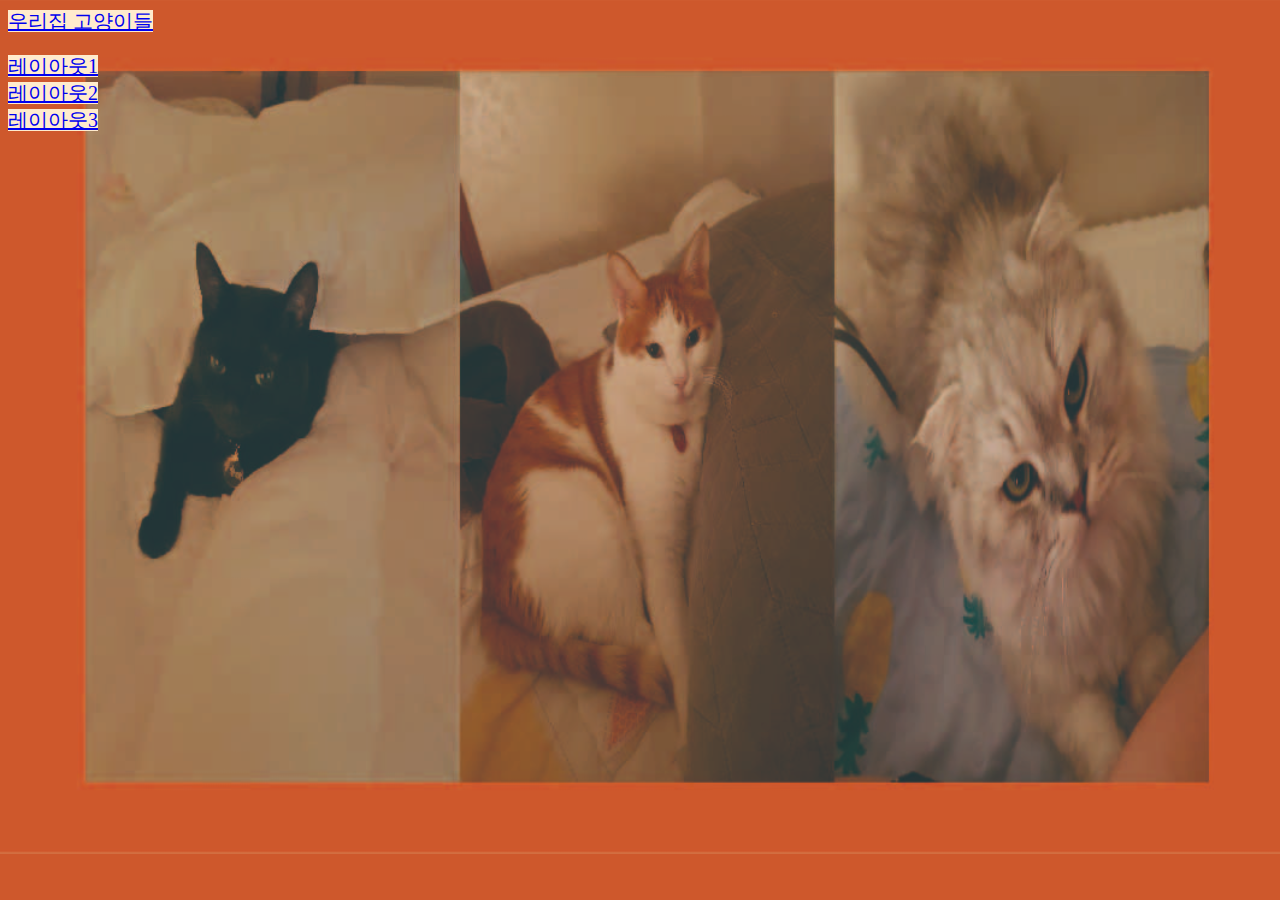
<file: index.html>
<!DOCTYPE HTML>
<html>
    <head>
        <title>HTML Design</title>
        <meta charset="utf-8" />
        <style>
            body{
                background-image: url("images/zz.jpg");
                background-size : 100% auto; 
            
            }
            body>a{
                background-color: blanchedalmond;
                font: bold;
                font-size: 20px;
            
                
            }
            .clear{
                clear: both; /* float을 해제한다 */
                height: 0px; /* 높이 : 0; */
                overflow: hidden; /*  넘치면: 숨김; */
            }
    
      </style>
    </head>

    <body>
                <a href="free_layout.html">우리집 고양이들</a><br />
                <br />
                <a href="layout.html">레이아웃1</a><br />
                <a href="layout2.html">레이아웃2</a><br />
                <a href="layout3.html">레이아웃3</a>
                
    </body>
</html>
</file>
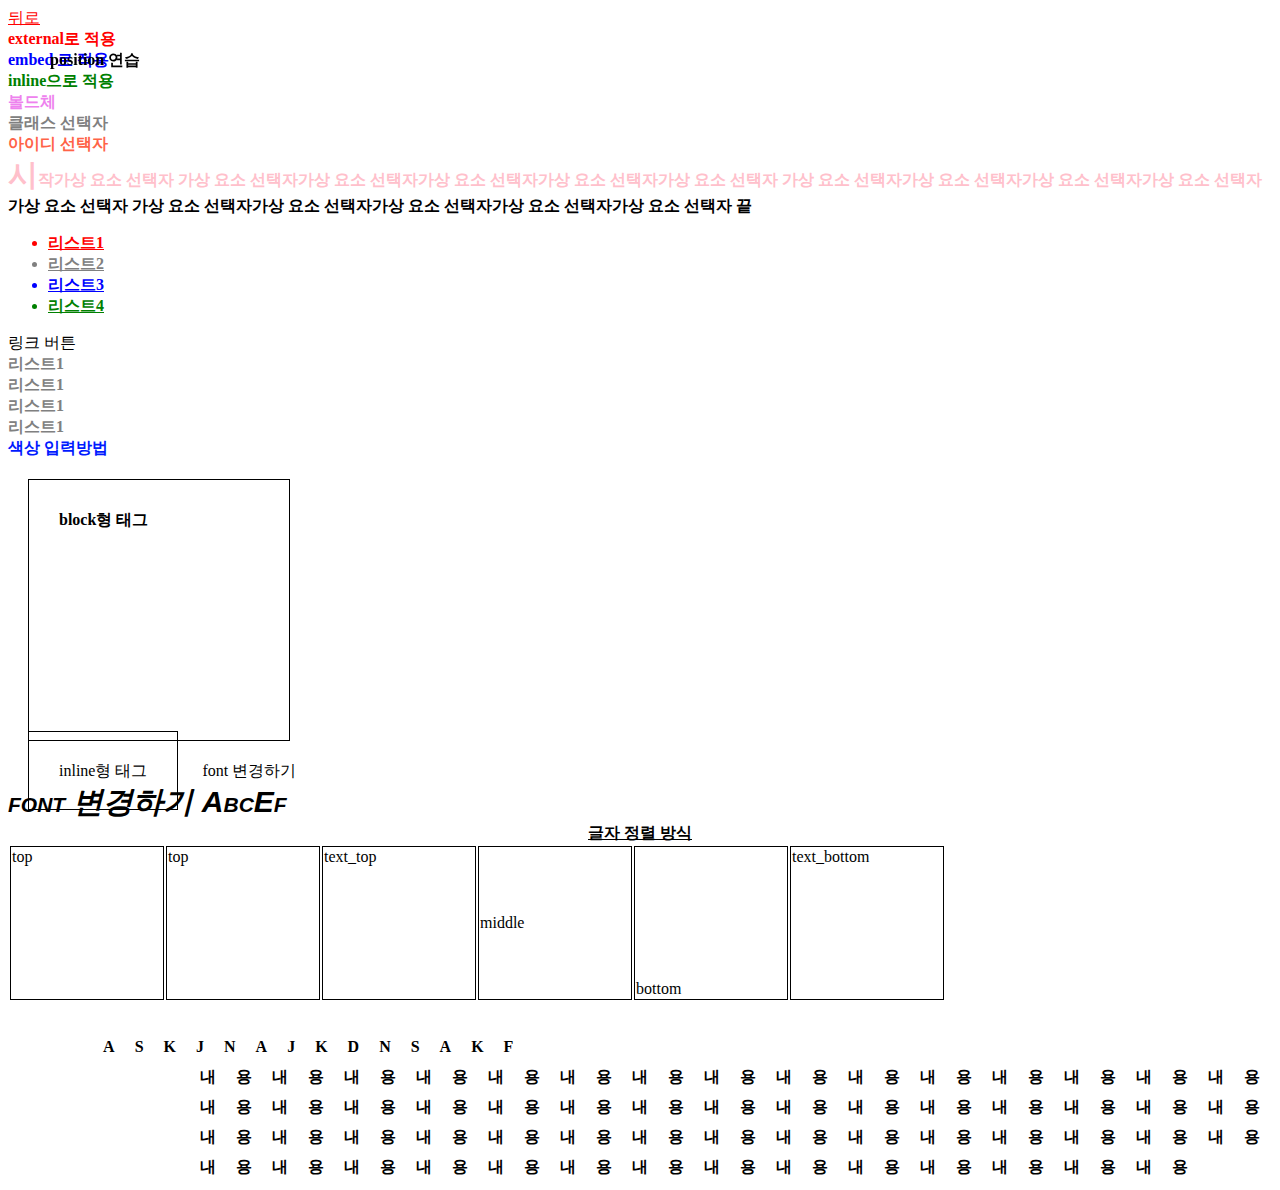
<file: css.html>
<!DOCTYPE html>
<a href="./index.html">뒤로</a>
<html>
    <head>
        <title>CSS</title>
    <meta charset="utf-8" />
    <!--external 외부 불러오기-->
    <link rel="stylesheet" type="text/css" href="default.css" />
    <!-- embed 들여오다. 포함되어 있는 -->
    <style>
    #id_embed{
        color: blue;
    }
    </style>
    
</head>
<body>
    <div id="id_external">external로 적용</div>
    <div id="id_embed">embed 로 적용 </div>
    <div style="color:green;">inline으로 적용</div>

    <!--html주석-->
    <style>
    /* embed */
    /* 요소(element) 선택자*/
    b{ color: violet; }
    /* 클래스(class) 선택자) 중복가능*/
    .c_name{ color: gray; }
    /* 아이디(id) 선택자 : 중복불가 */
    .i_name{ color:tomato; }
    </style>
    <b>볼드체</b>
    <div class="c_name">클래스 선택자</div>
    <div class="i_name">아이디 선택자</div>

    <style>
        /* beford 이전*/
        #virtual_element:before{
            content: "시작"; 
        }
        /* after 다음 */
        #virtual_element:after{
            content: "끝"
        }
        /* first-letter 첫번째 글자 */
        #virtual_element:first-letter{
            font-size: 30px;
        }
        /* first-line 첫째줄 */
        #virtual_element:first-line{
            color:pink;
        }

    </style>
    <div id="virtual_element">가상 요소 선택자
    가상 요소 선택자가상 요소 선택자가상 요소 선택자가상 요소 선택자가상 요소 선택자
    가상 요소 선택자가상 요소 선택자가상 요소 선택자가상 요소 선택자가상 요소 선택자
    가상 요소 선택자가상 요소 선택자가상 요소 선택자가상 요소 선택자가상 요소 선택자
</div>


<style>
    .class1:first-child{ color:red; }
    .class1:last-child{ color:green; }
    .class1:nth-child(3){color:blue; }
    /* 1st, 2nd, 3rd, 4th, 5th ------ (n)th n번째 */
</style>
<div id="virtual_class">
    <ul> <!-- parent 부모 -->
    <li class="class1">리스트1</li> <!-- child 자식 -->
    <li class="class1">리스트2</li>
    <li class="class1">리스트3</li>
    <li class="class1">리스트4</li>
</ul>
</div>

<style>
    /* :link, :visited, :hover, :active, :focus*/
    a:link{ color:red; } /*기본 모임*/
    a:visited{ color:green; } /*방문 한적 있음*/
    a:hover{ color:yellow; } /* 마우스 올림 */
    a:active{ color:pink; } /*활성화 */
    a:focus{ color:purple; } /*집중됨, 주목함*/
</style>
<a herf="#">링크 버튼</a>

<style>
    /* 하위 선택자, 띄어쓰기 */
    div li{color:gray; }
    /* 자식 선택자, 부등호(>) */
    div>ul>li{ text-decoration: underline; }
    /* 선택자 그룹, 쉼표(,) */
    div,ul,lt{ font-weight:bold;}
</style>
<div>
    <ui>
        <li>리스트1</li>
        <li>리스트1</li>
        <li>리스트1</li>
        <li>리스트1</li>
    </ui>
</div>

<style>
    .color_sample{
        color:red;
        color:#000; /*3자리 컬러코드, #rgb */
        color:#000000; /*6자리 컬러코드, #rrggbb */
        color:rgb(0,0,255); /* 0~225*/
        color:rgb(0%,10%,100%); /* 0~ 100 */
    }
        
        </style>
<div class="color_sample">색상 입력방법</div>

<style>
#block_target,#inline_target{
    border: solid 1px black;
     /*경계선: 실선 1px두께 검은선*/ 
    width: 200px; /* 넓이 : 200px; */
    height: 200px; /* 높이 : 200px; */
    margin: 20px; /* 바깥여백 : 20px; */
    padding: 30px; /* 바깥선 : 30px; */
    /* margin-top: 10px; 위쪽 여백: 10px; */
    /* top right bottom lefe */
}
</style>
<div id="block_target">block형 태그</div>
<span id="inline_target">inline형 태그</span>

<style>
#position_target{
    position: static; /*기본형*/
    /* 위치: 정적인 */
    /* relative 관계형 */
    /* absolute 절재적인 */
    /* fixed 고정된 */
    position: fixed;
    top: 50px;
    left: 50px;
    /* top right bottom left */
}
    </style>
    <div id="position_target">position 연습</div>

    <style>
    #font_target{
        font-family:'바탕','돋움',Dotum,sans-serif;
        font-size: 30px;
        font-weight: bold;
        /* normal light bold bolder, 100,200,300,400 */
        /* 폰트에서 지원할 때만 표현 됨*/
        font-style: italic; /* 기울임체 */
        font-variant: small-caps; /* 작은 대문자 표기 */
    }
    </style>
    font 변경하기
    <div id="font_target">
        font 변경하기
    AbcEf
</div>

<style>
#align_target{
    text-align: center;
    width: 200px;
    margin-left: auto;
    margin-right: auto;
    /*height: 100px;
    border:solid 1px black;
    vertical-align: middle;
    */
    text-decoration: underline;
    /* none, underlind, overline, lite-through */

}
</style>

<div id="align_target">글자 정렬 방식</div>

<style>
        /*
            baseline : 기준선에 정렬
            top : 위쪽정렬
            text-top : 위쪽정렬
            middle : 중앙정렬
            bottom : 하단정렬
            text-bottom : 하단정렬
        */
        #table_target td{
            width:150px;
            height:150px;
            border:solid 1px black;
        }
        #vartical_baseline{ vertical-align: baseline; }
        #vartical_top{ vertical-align: top; }
        #vartical_text_top{ vertical-align: text-top; }
        #vartical_middle{ vertical-align: middle; }
        #vertical_bottom{ vertical-align: bottom; }
        #vertical_text_bottom{ vertical-align: text-bottom; }
    </style>
    <table id="table_target">
        <tr>
            <td id="vartical_baseline">top</td>
            <td id="vartical_top">top</td>
            <td id="vartical_text_top">text_top</td>
            <td id="vartical_middle">middle</td>
            <td id="vertical_bottom">bottom</td>
            <td id="vertical_text_bottom">text_bottom</td>
        </tr>
    </table>
<style>
#space_target{
    letter-spacing: 20px;/* 글자 사이의 간격*/
    line-height: 30px; /* 줄의 높이 */
    text-indent: 50px; /* 첫줄 들여쓰기 */
    text-transform: uppercase;
    /* UPPERCASE, lowercase, Capitalize */
    white-space: pre; /* 공백 및 줄내림 모두 표현 */
    }
</style>
<div id="space_target">
    askjnajkdnSAKF
        내용내용내용내용내용내용내용내용내용내용내용내용내용내용내용내용내용내용내용내용
        내용내용내용내용내용내용내용내용내용내용내용내용내용내용내용내용
        내용내용내용내용내용내용내용내용내용내용내용내용내용내용내용내용내용내용내용내용내용내용
        내용내용내용내용내용내용내용내용내용내용내용내용내용내용
</div>

</body>
</html>
</file>
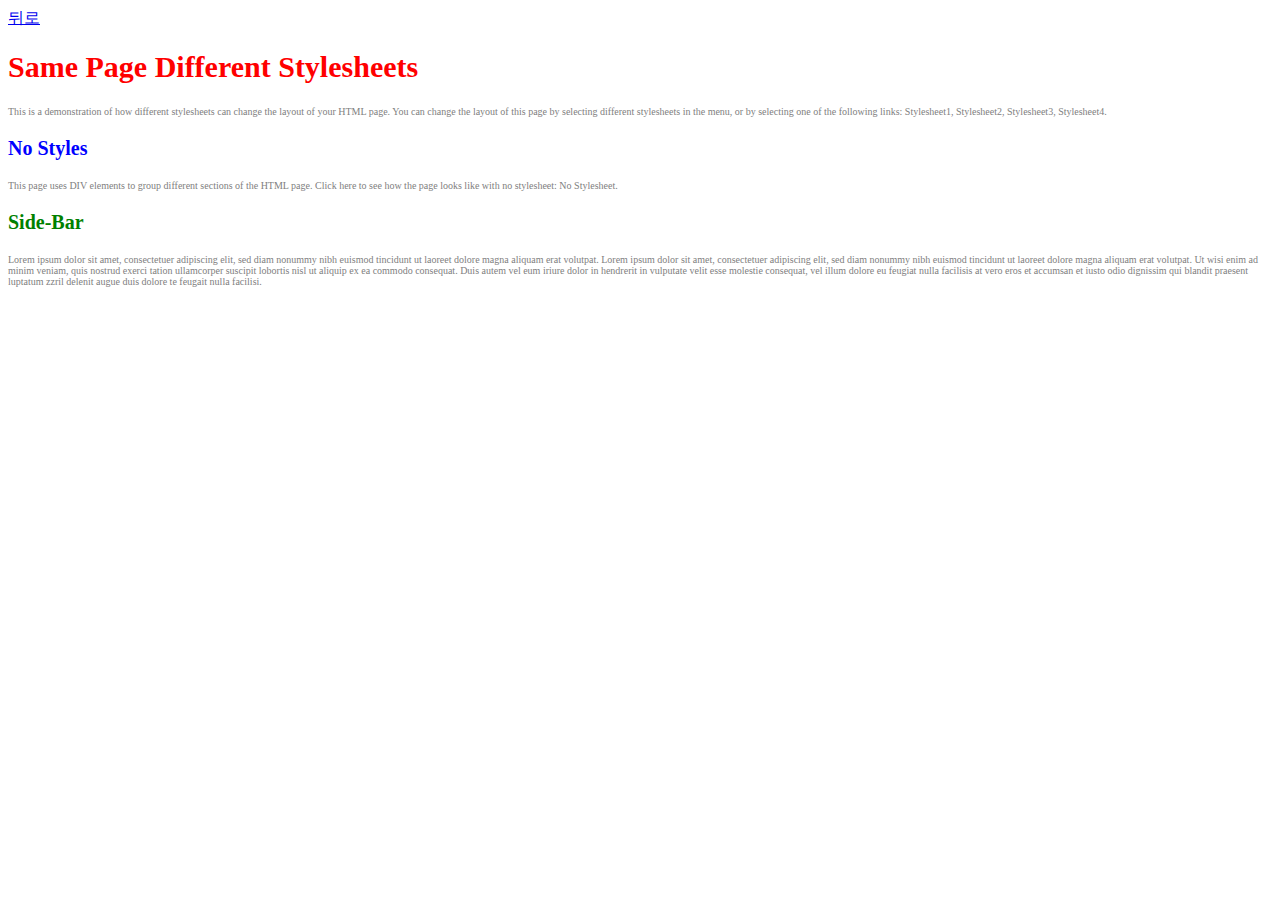
<file: css_part1.html>
<!DOCTYPE html>
<html>
    <head>
            <a href="index.html">뒤로</a><br />
        <title>CSS 연습</title>
    </head>
    <body>
        <style>
            .c_name{ color: red;
                    font-size: 30px;
            }
            #virtula_element:first-line{
                font-size 30px
            }
            div{color: gray;}
            div{font-size: 10px;}
        </style>
            

           <h1><div class="c_name">Same Page Different Stylesheets</div></h1>
            
            <div><p>This is a demonstration of how different stylesheets can change the layout of your HTML page. You can change the layout of this page by selecting different stylesheets in the menu, or by selecting one of the following links:
            Stylesheet1, Stylesheet2, Stylesheet3, Stylesheet4.</p></div>

        <style>
                .b_name{ color: blue;
                        font-size: 20px;
                }
                #virtula_element:first-line{
                       font-size 20px
                }
                div{color: gray;}
                div{font-size: 10px;}
        </style>
            
        <h2><div class="b_name">No Styles</h2></div>
            
            <div><p>
                This page uses DIV elements to group different sections of the HTML page. Click here to see how the page looks like with no stylesheet: No Stylesheet.
            </p></div>
        <style>
                .a_name{ color: green;
                        font-size: 20px;
                }
                #virtula_element:first-line{
                       font-size 20px
                   }
                div{color: gray;}
                div{font-size: 10px;}
        </style>
        
        <h2><div class="a_name">Side-Bar</h2></div>
            <div><p>
            Lorem ipsum dolor sit amet, consectetuer adipiscing elit, sed diam nonummy nibh euismod tincidunt ut laoreet dolore magna aliquam erat volutpat.
            
            Lorem ipsum dolor sit amet, consectetuer adipiscing elit, sed diam nonummy nibh euismod tincidunt ut laoreet dolore magna aliquam erat volutpat. Ut wisi enim ad minim veniam, quis nostrud exerci tation ullamcorper suscipit lobortis nisl ut aliquip ex ea commodo consequat. Duis autem vel eum iriure dolor in hendrerit in vulputate velit esse molestie consequat, vel illum dolore eu feugiat nulla facilisis at vero eros et accumsan et iusto odio dignissim qui blandit praesent luptatum zzril delenit augue duis dolore te feugait nulla facilisi.
            </p></div>
    </body>
</html>
</file>
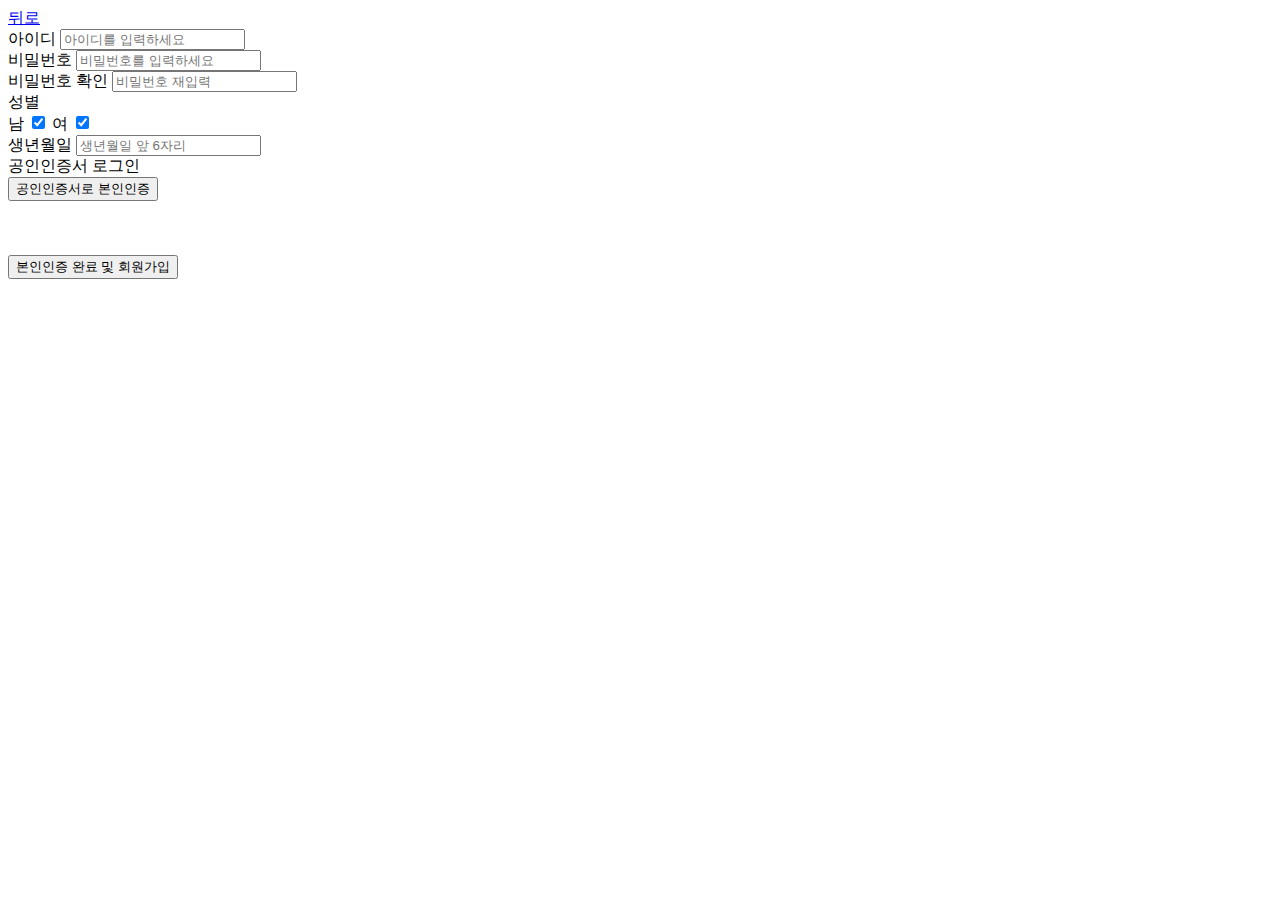
<file: form.html>
<!DOCTYPE html>
<a href="./index.html">뒤로</a>
<html>
    <head>
        <title>form</title>
    </head>
    <body>
        <!-- 회원가입 양식지 만들기 -->
        <form>
            <label for="id">아이디</label>
            <input type="text" name="f1" placeholder="아이디를 입력하세요" />
            <br>
            <label for="f2">비밀번호</label>
            <input type="text" placeholder="비밀번호를 입력하세요" />
            <br>
            <label for="id">비밀번호 확인</label>
            <input type="text" placeholder="비밀번호 재입력" />
            <br>
            <label for="f9">성별</label>
            <br>
            <label for="f11">남</label>
            <input type="checkbox" checked/>
            <label for="f11">여</label>
            <input type="checkbox" checked/>
            <br>
            <label for="f3">생년월일</label>
            <input type="text" name="f3" placeholder="생년월일 앞 6자리" />
            <br>
            <label for="id">공인인증서 로그인</label>
            <br>
            <input type="button" value="공인인증서로 본인인증"" />
            <br>
            <br>
            <br>
            <br>
            <input type="button" value="본인인증 완료 및 회원가입""" />
            
            

        </form>
    </body>
</html>
</file>
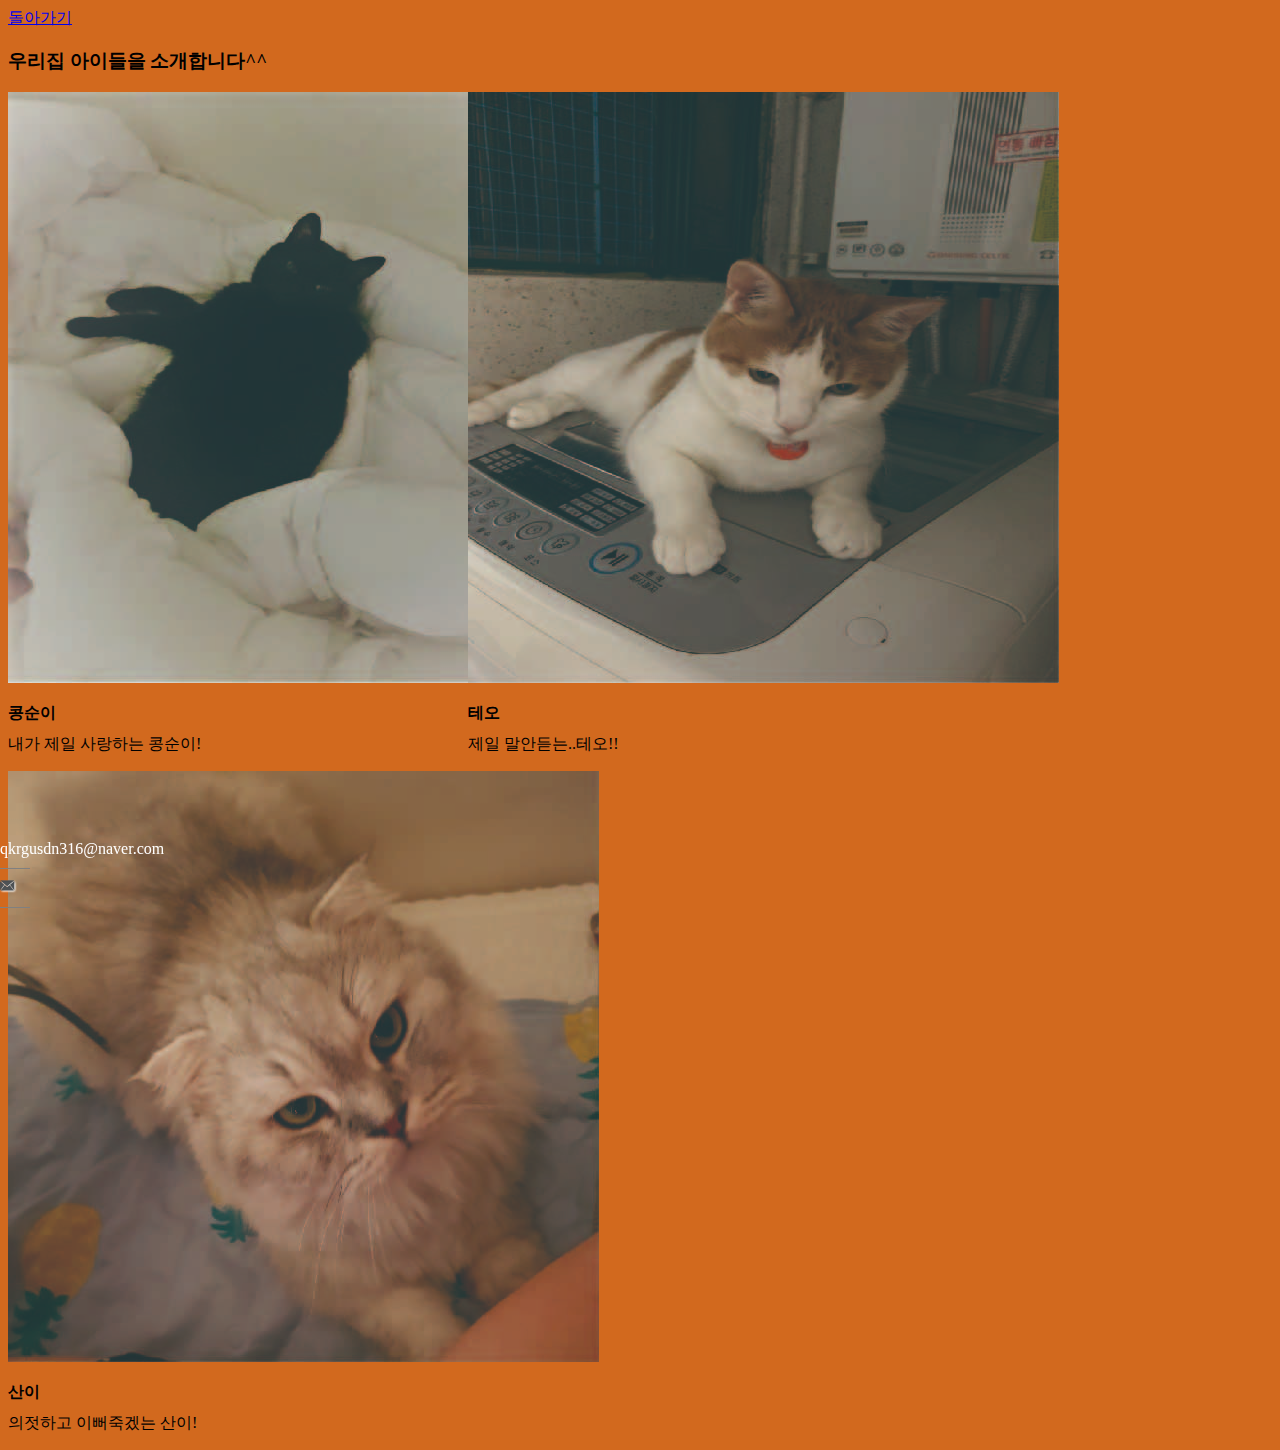
<file: free_layout.html>
<!DOCTYPE html>
<html>
    <head>
            <a href="index.html">돌아가기</a><br />
        <title>레이아웃1</title>
            <meta charset="utf-8"/>
            <style>
                body{
                background-color: chocolate;
                background-size : 100% auto; 
             }
            .content_part{
                width: 460px;
                float: left; /* 둥둥 떠다니도록 " 왼쪽기준*/
                   }
            dt{
                margin: 10px 0px; /* 상하 좌우 */
                font-weight: bold;
            }
            dd{
                margin: 0px;
            }
            .short_line{
                width: 30px;
                border-bottom: solid 1px gray;
                margin: 10px 0px; /* 상하 좌우 */
            }
            footer{ 
                    position:fixed; 
                    left:0px; 
                bottom:0px; 
                height:60px; 
                width:100%; 
                color: white; 
                }
                </style>
    </head>
                <body>
                    <div>
             <section>
                        <h3>우리집 아이들을 소개합니다^^</h3>
                        <div class="content_part">
                            <img src="images/xx.jpg"/>
                            <dl>
                                <dt>
                                    콩순이 
                                </dt>
                                <dd>
                                        내가 제일 사랑하는 콩순이!
                                </dd>
                            </dl>
                        </div>
                        <div class="content_part">
                            <img src="images/cc.jpg"/>
                            <dl>
                                <dt>
                                    테오
                                </dt>
                                <dd>
                                    제일 말안듣는..테오!!
                                </dd>
                            </dl>
                        </div>
                        <div class="content_part">
                                <img src="images/vv.jpg"/>
                                <dl>
                                    <dt>
                                        산이
                                    </dt>
                                    <dd>
                                        의젓하고 이뻐죽겠는 산이!
                                    </dd>
                                </dl>
                            </div>
                        <div class="clear"></div>
                    </section>
                    <footer>
                            
                            <div>
                                   qkrgusdn316@naver.com
                            </div>
                            
                            <div class="short_line"></div>
                            <img src="images/44.png" />
                            <div class="short_line"></div>
                            </footer>
                </div>
                </body>
                </html>
</file>
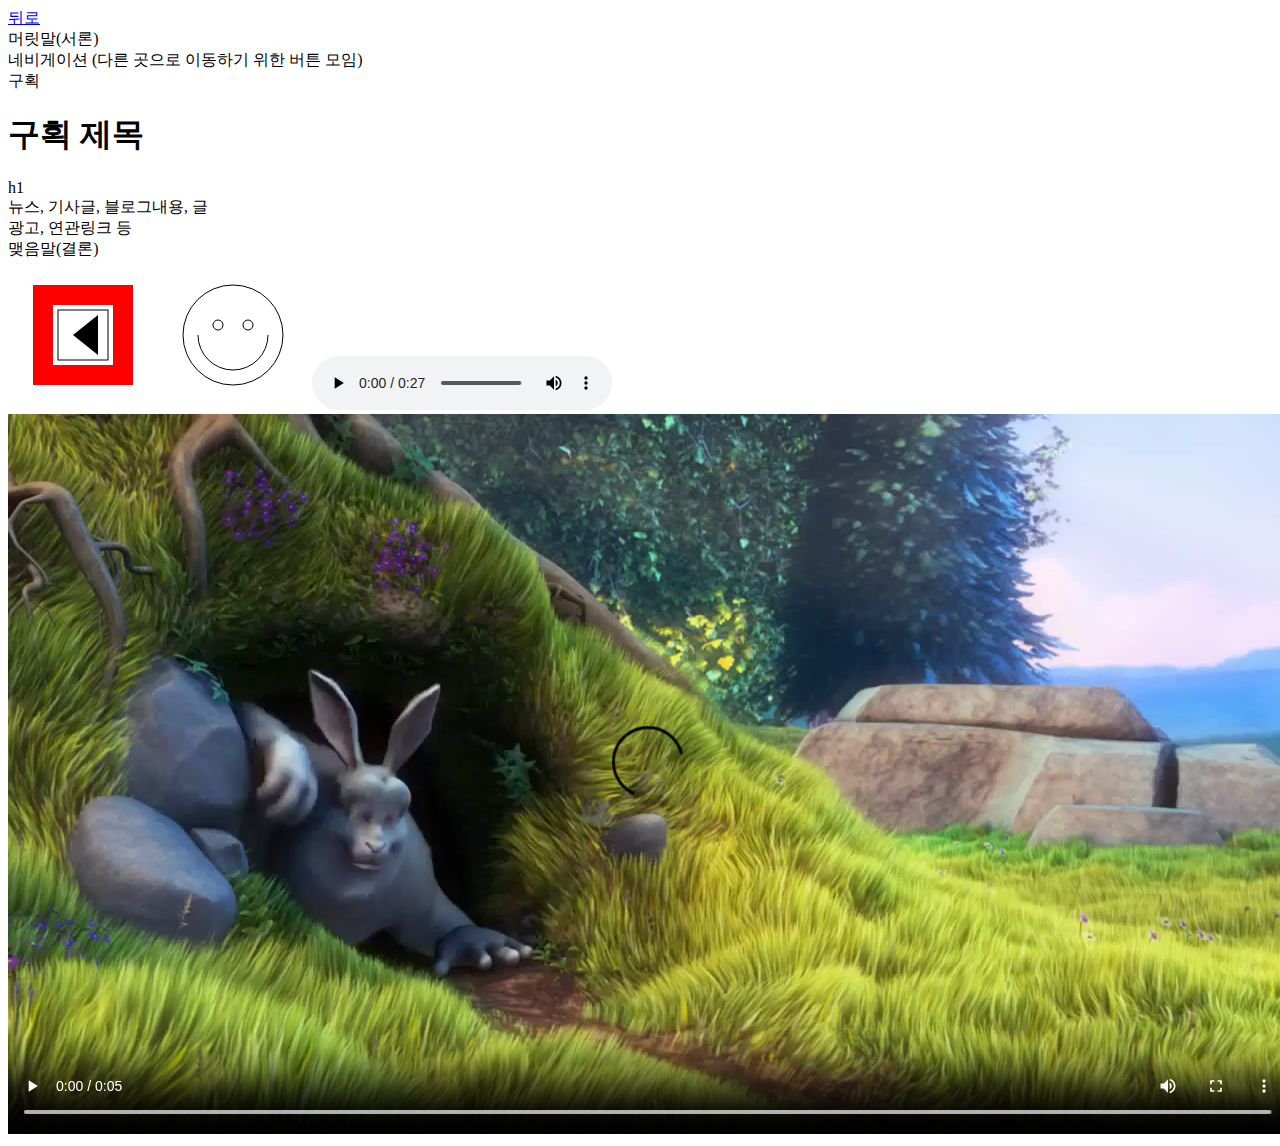
<file: html5.html>
<!DOCTYPE html>
<a href="./index.html">뒤로</a>
<html>

    <head>
        <title>HTML5</title>
        </head>
        <body>
            <header>머릿말(서론)</header>
            <div>
                <nav>네비게이션 (다른 곳으로 이동하기 위한 버튼 모임)</nav>
                <section>구획
                    <h1>구획 제목</h1>h1
                    <div></div>
                    <article>뉴스, 기사글, 블로그내용, 글</article>
                </section>
                <aside>광고, 연관링크 등</aside>
                </div>
                <footer>맺음말(결론)</footer>

                <style>
                    canvas{
                        width: 300px;
                        height: 150px; 
                    }
                </style>
                <canvas id="myCanvas">
                </canvas>
                <script>
                    /* javascript */
                    var canvas = document.getElementById("myCanvas"); //myCanvas라는 이름의 canvas element를 받아옵니다.
                    var ctx = canvas.getContext("2d"); //2D canvas를 생성합니다.
                    ctx.fillStyle = "#FF0000"; //색을 지정합니다.

                    ctx.fillRect(25, 25, 100, 100); //채움 사각형
                    ctx.clearRect(45, 45, 60, 60); //사각형태로 지우기
                    ctx.strokeRect(50, 50, 50, 50); //윤곽 사각형

                    ctx.fillStyle = "#000000";
                    ctx.beginPath(); //선그리기 시작
                    ctx.moveTo(65, 75); //펜 들어 움직이기
                    ctx.lineTo(90, 95); //선 그으며 움직이기
                    ctx.lineTo(90, 55);
                    ctx.fill(); //내부 채우기

                    ctx.beginPath();
                    ctx.arc(225, 75, 50, 0, Math.PI * 2, true); // Outer circle 
                    ctx.moveTo(260, 75);
                    ctx.arc(225, 75, 35, 0, Math.PI, false);  // Mouth (clockwise)
                    ctx.moveTo(215, 65);
                    ctx.arc(210, 65, 5, 0, Math.PI * 2, true);  // Left eye
                    ctx.moveTo(245, 65);
                    ctx.arc(240, 65, 5, 0, Math.PI * 2, true);  // Right eye
                    ctx.stroke();
                </script>

                <!-- 오디오(소리)를 서비스 하기 위한 태그-->
                <audio controls>
                    <source src="./media/crowd-cheering.mp3" type="audio/mpeg" />
                 </audio>

                 <video controls>
                        <source src="./media/big_buck_bunny_720p_1mb.mp4" type="video/mp4" />
                 </video>
            

       
            </body>
        </html>
</file>
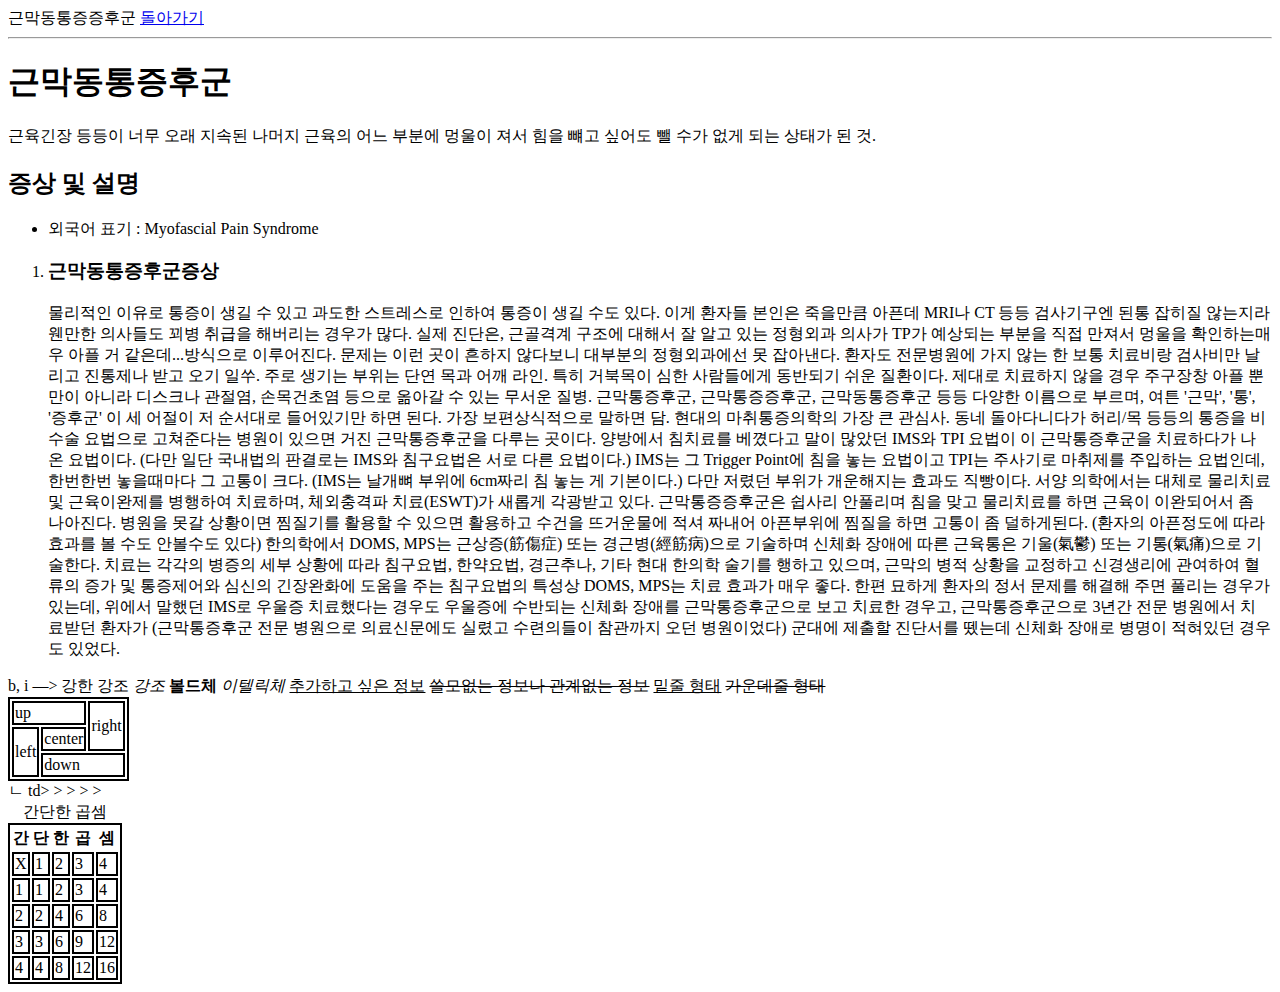
<file: html_part1_hd.html>
<!DOCTYPE HTML>
<html>
    <head>
        <tittle>근막동통증증후군</tittle>
        <meta Charset="utf-8" />
        <!-- utf-8, euc-kr -->
        <meta name="author" content="진송우" />
        <a href="index.html">돌아가기</a><br />
    </head>
    <hr />
    <body>
        <h1>근막동통증후군</h1>
        <p>
            근육긴장 등등이 너무 오래 지속된 나머지 근육의 어느 부분에 멍울이 져서 힘을 뺴고 싶어도 뺄 수가 없게 되는 상태가 된 것.
        </p>
        <h2>증상 및 설명</h2>
        <ul>
            <li>외국어 표기 : Myofascial Pain Syndrome</li>
            
        </ul>
        <ol>
            <li>
                <h3>근막동통증후군증상</h3>
                <p>
                    물리적인 이유로 통증이 생길 수 있고 과도한 스트레스로 인하여 통증이 생길 수도 있다. 이게 환자들 본인은 죽을만큼 아픈데 MRI나 CT 등등 검사기구엔 된통 잡히질 않는지라 웬만한 의사들도 꾀병 취급을 해버리는 경우가 많다. 

                    실제 진단은, 근골격계 구조에 대해서 잘 알고 있는 정형외과 의사가 TP가 예상되는 부분을 직접 만져서 멍울을 확인하는매우 아플 거 같은데...방식으로 이루어진다. 문제는 이런 곳이 흔하지 않다보니 대부분의 정형외과에선 못 잡아낸다. 환자도 전문병원에 가지 않는 한 보통 치료비랑 검사비만 날리고 진통제나 받고 오기 일쑤. 
                    
                    주로 생기는 부위는 단연 목과 어깨 라인. 특히 거북목이 심한 사람들에게 동반되기 쉬운 질환이다. 제대로 치료하지 않을 경우 주구장창 아플 뿐만이 아니라 디스크나 관절염, 손목건초염 등으로 옮아갈 수 있는 무서운 질병. 
                    
                    근막통증후군, 근막통증증후군, 근막동통증후군 등등 다양한 이름으로 부르며, 여튼 '근막', '통', '증후군' 이 세 어절이 저 순서대로 들어있기만 하면 된다. 가장 보편상식적으로 말하면 담. 현대의 마취통증의학의 가장 큰 관심사. 동네 돌아다니다가 허리/목 등등의 통증을 비수술 요법으로 고쳐준다는 병원이 있으면 거진 근막통증후군을 다루는 곳이다. 
                    
                    양방에서 침치료를 베꼈다고 말이 많았던 IMS와 TPI 요법이 이 근막통증후군을 치료하다가 나온 요법이다. (다만 일단 국내법의 판결로는 IMS와 침구요법은 서로 다른 요법이다.) IMS는 그 Trigger Point에 침을 놓는 요법이고 TPI는 주사기로 마취제를 주입하는 요법인데, 한번한번 놓을때마다 그 고통이 크다. (IMS는 날개뼈 부위에 6cm짜리 침 놓는 게 기본이다.) 다만 저렸던 부위가 개운해지는 효과도 직빵이다.
                    
                    서양 의학에서는 대체로 물리치료 및 근육이완제를 병행하여 치료하며, 체외충격파 치료(ESWT)가 새롭게 각광받고 있다. 근막통증증후군은 쉽사리 안풀리며 침을 맞고 물리치료를 하면 근육이 이완되어서 좀 나아진다. 병원을 못갈 상황이면 찜질기를 활용할 수 있으면 활용하고 수건을 뜨거운물에 적셔 짜내어 아픈부위에 찜질을 하면 고통이 좀 덜하게된다. (환자의 아픈정도에 따라 효과를 볼 수도 안볼수도 있다)
                    
                    한의학에서 DOMS, MPS는 근상증(筋傷症) 또는 경근병(經筋病)으로 기술하며 신체화 장애에 따른 근육통은 기울(氣鬱) 또는 기통(氣痛)으로 기술한다.
                    
                    치료는 각각의 병증의 세부 상황에 따라 침구요법, 한약요법, 경근추나, 기타 현대 한의학 술기를 행하고 있으며, 근막의 병적 상황을 교정하고 신경생리에 관여하여 혈류의 증가 및 통증제어와 심신의 긴장완화에 도움을 주는 침구요법의 특성상 DOMS, MPS는 치료 효과가 매우 좋다. 
                    
                    한편 묘하게 환자의 정서 문제를 해결해 주면 풀리는 경우가 있는데, 위에서 말했던 IMS로 우울증 치료했다는 경우도 우울증에 수반되는 신체화 장애를 근막통증후군으로 보고 치료한 경우고, 근막통증후군으로 3년간 전문 병원에서 치료받던 환자가 (근막통증후군 전문 병원으로 의료신문에도 실렸고 수련의들이 참관까지 오던 병원이었다) 군대에 제출할 진단서를 뗐는데 신체화 장애로 병명이 적혀있던 경우도 있었다.
                    </p>        
                    
                </ul>
        </ol>        
                    <!—storng, em <>b, i —>
        <storng>강한 강조</storng>
        <em>강조</em>

        <b>볼드체</b>
        <i>이텔릭체</i>
         <!— ins 첨부하다, del 삭제하다, u 밑줄, strike 가운데줄—>
         <ins>추가하고 싶은 정보</ins>
         <del>쓸모없는 정보나 관계없는 정보</del>
         
         <u>밑줄 형태</u>
         <strike>가운데줄 형태</strike>

         <!— sup 위첨자, sub 아래첨자—>

            
    <!— h1 ~ h6 —>
    </body>
</html>
<style>
    table{
        border: 1px solid black;
    }
    td{
        border: 1px solid black;
    }
</style>
<table>
    <tr>
        <td colspan="2">up</td>
        <td rowspan="2">right</td>
    </tr>
    <tr>
        <td rowspan="2">left</td>
        <td>center</td>
    </tr>
    <tr>
        <td colspan="2">down</td>
    </tr>
</table>
               
                    <!-- h1 ~ h6 -->
               
                    <!-- table 도표 -->
                    <!-- table, tr, td -->ㄴ
                    <style>
                        table,tr,td{
                            border: solid 2px black;
                        }
                    </style>
                    <!-- colspan, rowspan -->
                    <!-- thead, tbody, tfoot -->
                    <table summery="요약">
                        <caption>간단한 곱셈</caption>
                        <thead>
                           <tr>
                               <th scope="col">간</th>
                               <th scope="col">단</th>
                               <th scope="col">한</th>
                               <th scope="col">곱</th>
                               <th scope="col">셈</th>
                            </tr>
                       </thead>
               
                            <tr>
                               <td colspan="1">X</td> <!-- 가로로 2칸 사용하기 -->
                               <td rowspan="1">1</td> <!-- 세로로 2칸 사용하기 -->
                               <td>2</td>
                               <td>3</td>
                               <td>4</td>td>
                            </tr>
                            <tr>
                                <td>1</td>
                                <td>1</td>
                                 <td>2</td>
                                 <td>3</td>
                                 <td>4</td>>
                        </tr>
                        <tr>
                            <td>2</td>
                            <td>2</td>
                             <td>4</td>
                             <td>6</td>
                             <td>8</td>>
                    </tr>
                    <tr>
                        <td>3</td>
                        <td>3</td>
                         <td>6</td>
                         <td>9</td>
                         <td>12</td>>
                </tr>
                <tr>
                    <td>4</td>
                    <td>4</td>
                     <td>8</td>
                     <td>12</td>
                     <td>16</td>>
            </tr>
            
                           
               
                    </table>
                   </body>
               </html>
               
</body>
</html>
</file>
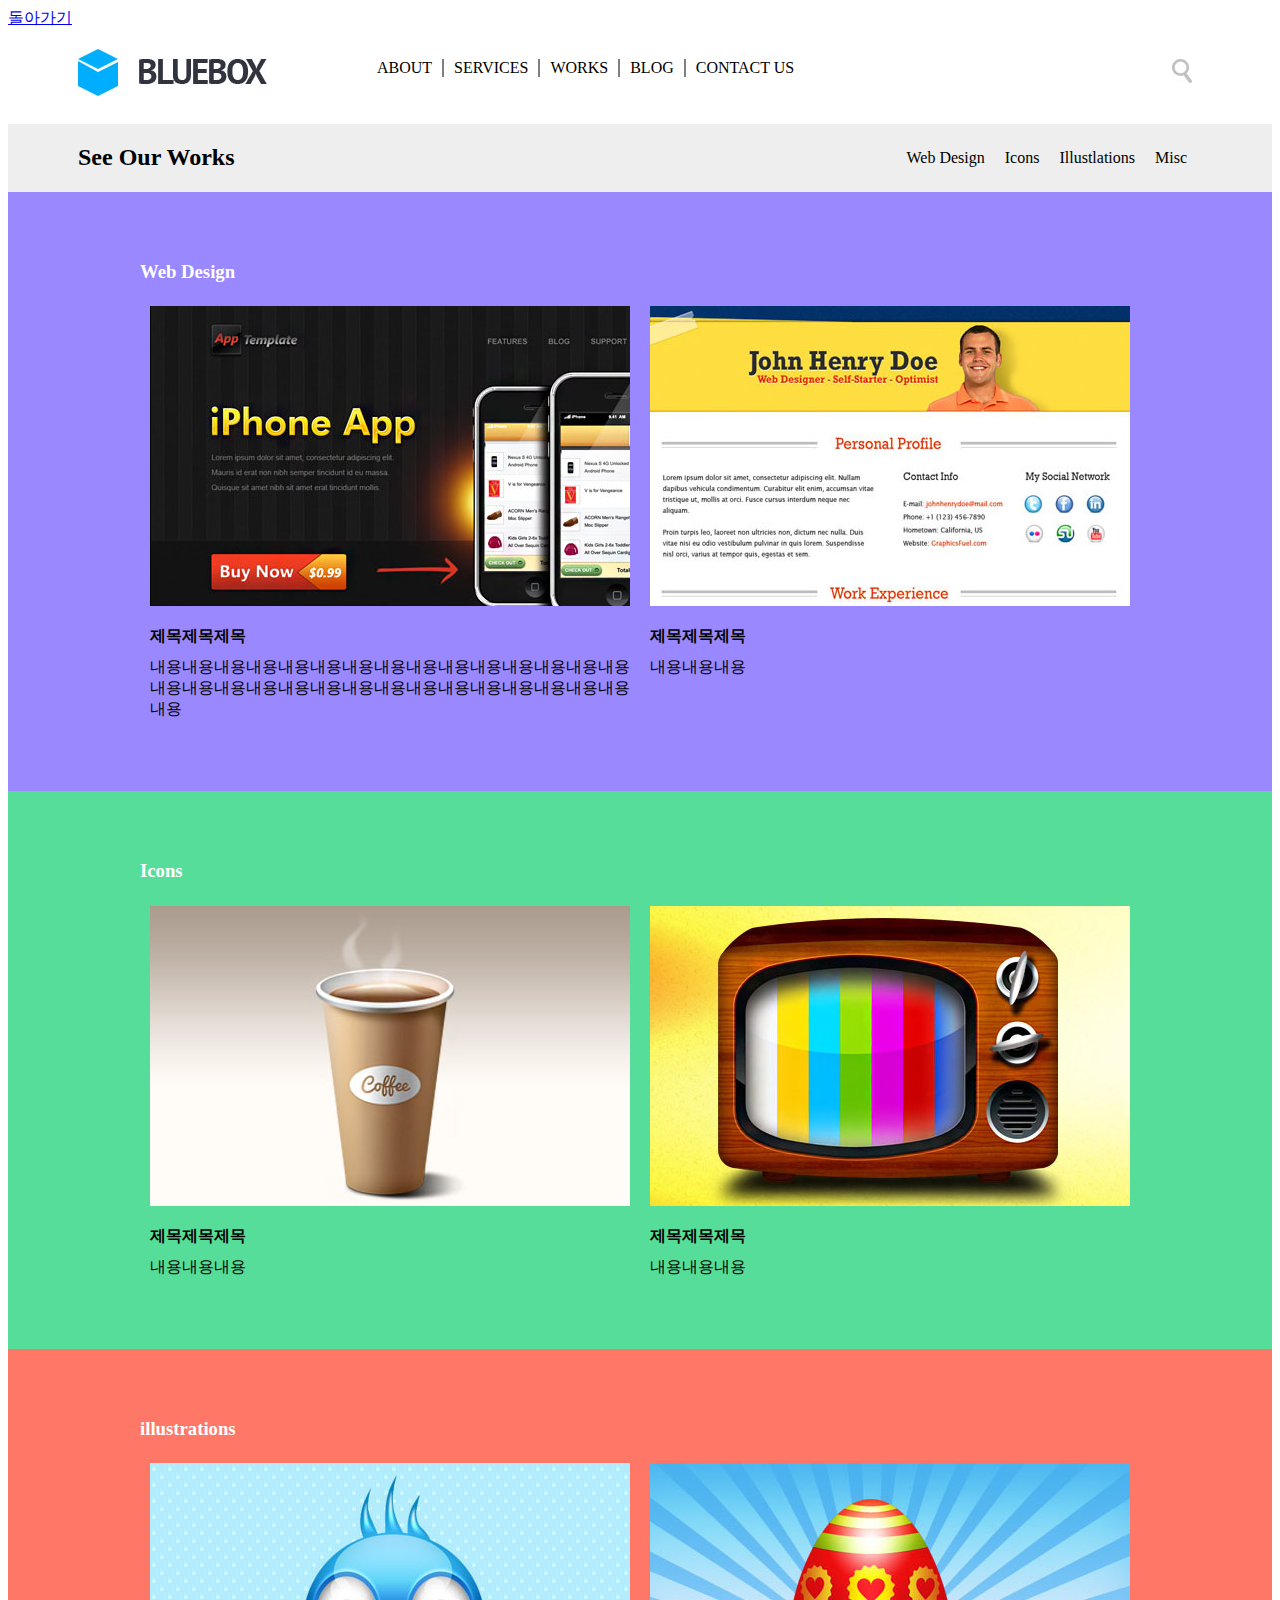
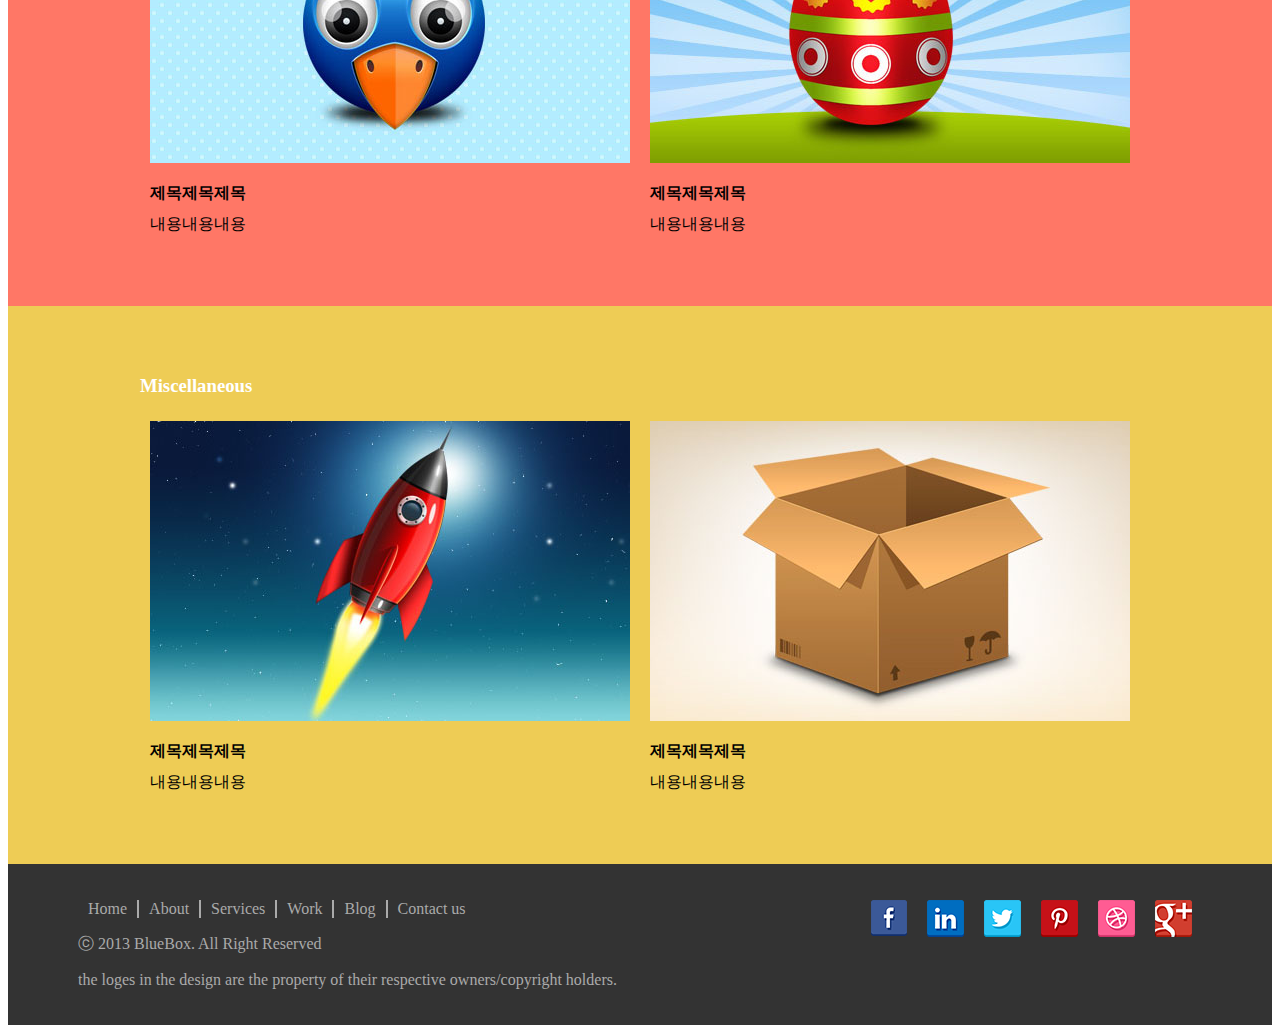
<file: layout.html>
<!DOCTYPE html>
<html>
    <head>
            <a href="index.html">돌아가기</a><br />
        <title>레이아웃1</title>
            <meta charset="utf-8"/>
            <style>
            header,nav,div,footer,h1,h2,h3,ul,li,img{
                /*border: solid 1px black;*/
               /* margin: 5px;*/
            }
            header{
                padding: 20px 70px; /* 상하 좌우 */
            }
            header>ul>li{
                float:left; /* 둥둥떠다님 : 왼쪽기준; */
            list-style: none; /* 목록모양(왼쪽동그라미): 없음 */
            padding-left: 10px;
            padding-right: 10px;
            border-right: solid 2px gray;
            }
            header>ul>li:nth-child(5){
                border: none; /* 경계선: 없음; */
            }
            header>ul{
                padding: 0px; /* 왼쪽여백: 0px; */
                margin-top: 10px;
                margin-bottom: 10px;
                margin-left: 100px;
                margin-right: 100px;
            }
            .clear{
                clear: both; /* float을 해제한다 */
                height: 0px; /* 높이 : 0; */
                overflow: hidden; /* 넘치면: 숨김; */
            }
            .float_left{float: left; }
            .flaot_right{ float: right; }
            header>h1{
                margin: 0px;
            }
            nav{
                background-color: #eee;
                padding: 20px 70px;
            }
            nav>ul{
                padding: 0px;
                margin: 5px;
            }
            nav>ul>li{
                float: left;
                list-style: none;
                padding-left: 10px;
                padding-right: 10px;
            }
            #zoom{
                margin: 10px;
            }
            nav>h2{
                margin: 0px;
            }
            div>section:nth-child(1){
                background-color: #98f;
            }
            div>section:nth-child(2){
                background-color: #5d9;
            }
            div>section:nth-child(3){
                background-color: #f76;
            }
            div>section:nth-child(4){
                background-color: #ec5;
            }
            div>section>div{
                width: 1000px;
                margin-left: auto;
                margin-right: auto;
                /*가운데 정렬 */
            }
            section{
                padding: 50px 0px; /* 상하 좌우 */
            }
            .content_part{
                width: 480px;
                float: left; /* 둥둥 떠다니도록 " 왼쪽기준*/
                margin-top: 5px;
                margin-bottom: 5px;
                margin-left: 10px;
                margin-right: 10px;
                margin: 5px 10px; /*상하 좌우 */
            }
            div>section>div>h3{
                color: white;
            }
            dt{
                margin: 10px 0px; /* 상하 좌우 */
                font-weight: bold;
            }
            dd{
                margin: 0px;
            }
            footer{
                background-color: #333;
                color: #aaa; /*글자 색깔 , 상속됨 */
                padding: 20px 70px;
            }
            #navi_ul{
                padding: 0px;
            }
            #navi_ul>li{
                float: left;
                list-style: none;
                padding: 0px 10px; /*상하 좌우 */
                border-right: solid 2px #aaa; /* 경계선 */

            }
            #navi_ul>li:nth-child(6){
                border: none;
            }
            #icon_ul{
                padding: 0px;
            }
            #icon_ul>li{
                float: left;
                list-style: none;
                padding: 0px 10px; /*상하 좌우 */
             }
             #fotter_left{
                 float: left;
             }
             #icon_ul{
                 float: right;
             }
             #wrap{
                 min-width: 1000px; /* 최소 가로 사이즈 : 1000px */
                 max-width: 1920px; /* 최대 가로 사이즈 : 1920px */
                 /* 104*768, 1920*1000(FHD) */
                 margin: 0px auto; /*상하 0px, 좌우 자동 */
             }
        
            </style>
    </head>
<body>
<div id="wrap">
    <header>
        <h1 class="float_left">
            <img src="images/layout1_head_logo.jpg" />
        </h1>
        <ul class="float_left">
            <li>ABOUT</li>
            <li>SERVICES</li>
            <li>WORKS</li>
            <li>BLOG</li>
            <li>CONTACT US</li>
            <div class="clear"></div>
        </ul>
        <div id="zoom" class="flaot_right">
            <img src="images/layout1_head_zoom.jpg" />
        </div>
        <div class="clear"></div>
    </header>
    <nav>
<h2 class="float_left">See Our Works</h2>
<ul class="flaot_right">
        <li>Web Design</li>
        <li>Icons</li>
        <li>Illustlations</li>
        <li>Misc</li>
        <div class="clear"></div>
</ul>
<div class="clear"></div>

 </nav>
    <div>
        <section>
            <div>
            <h3>Web Design</h3>
            <div class="content_part">
                <img src="images/layout1_img1.jpg"/>
                <dl>
                    <dt>
                        제목제목제목
                    </dt>
                    <dd>
                            내용내용내용내용내용내용내용내용내용내용내용내용내용내용내용내용내용내용내용내용내용내용내용내용내용내용내용내용내용내용내용
                    </dd>
                </dl>
            </div>
            <div class="content_part">
                <img src="images/layout1_img2.jpg"/>
                <dl>
                    <dt>
                        제목제목제목
                    </dt>
                    <dd>
                        내용내용내용
                    </dd>
                </dl>
            </div>
            <div class="clear"></div>
        </div>
        </section>

        <section>
            <div>
                <h3>Icons</h3>
                <div class="content_part">
                    <img src="images/layout1_img3.jpg"/>
                    <dl>
                        <dt>
                            제목제목제목
                        </dt>
                        <dd>
                            내용내용내용
                        </dd>
                    </dl>
                </div>
                <div class="content_part">
                    <img src="images/layout1_img4.jpg"/>
                    <dl>
                        <dt>
                            제목제목제목
                        </dt>
                        <dd>
                            내용내용내용
                        </dd>
                    </dl>
                </div>
                <div class="clear"></div>
            </div>
            </section>
            <section>
                <div>
                    <h3>illustrations</h3>
                    <div class="content_part">
                        <img src="images/layout1_img5.jpg"/>
                        <dl>
                            <dt>
                                제목제목제목
                            </dt>
                            <dd>
                                내용내용내용
                            </dd>
                        </dl>
                    </div>
                    <div class="content_part">
                        <img src="images/layout1_img6.jpg"/>
                        <dl>
                            <dt>
                                제목제목제목
                            </dt>
                            <dd>
                                내용내용내용
                            </dd>
                        </dl>
                    </div>
                    <div class="clear"></div>
                </div>
                </section>
                <section>
                    <div>
                        <h3>Miscellaneous</h3>
                        <div class="content_part">
                            <img src="images/layout1_img7.jpg"/>
                            <dl>
                                <dt>
                                    제목제목제목
                                </dt>
                                <dd>
                                    내용내용내용
                                </dd>
                            </dl>
                        </div>
                        <div class="content_part">
                            <img src="images/layout1_img8.jpg"/>
                            <dl>
                                <dt>
                                    제목제목제목
                                </dt>
                                <dd>
                                    내용내용내용
                                </dd>
                            </dl>
                        </div>
                        <div class="clear"></div>
                    </div>
                    </section>
        

    </div>
    <footer>
        <div id="fotter_left">
        <ul id="navi_ul">
            <li>Home</li>
            <li>About</li>
            <li>Services</li>
            <li>Work</li>
            <li>Blog</li>
            <li>Contact us</li>
            <div class="clear"></div>
            
        </ul>
        <p>ⓒ 2013 BlueBox. All Right Reserved</p>
        <p>the loges in the design are the property of their
             respective owners/copyright holders.
            </p>
        </div>
            <ul id="icon_ul">
                <li><img src="images/layout1_footer_icon1.png"/></li>
                <li><img src="images/layout1_footer_icon2.png"/></li>
                <li><img src="images/layout1_footer_icon3.png"/></li>
                <li><img src="images/layout1_footer_icon4.png"/></li>
                <li><img src="images/layout1_footer_icon5.png"/></li>
                <li><img src="images/layout1_footer_icon6.png"/></li>
                <div class="clear"></div>
             </ul>
             <div class="clear"></div>
    </footer>
</div>  
</body>
    </html>
</file>
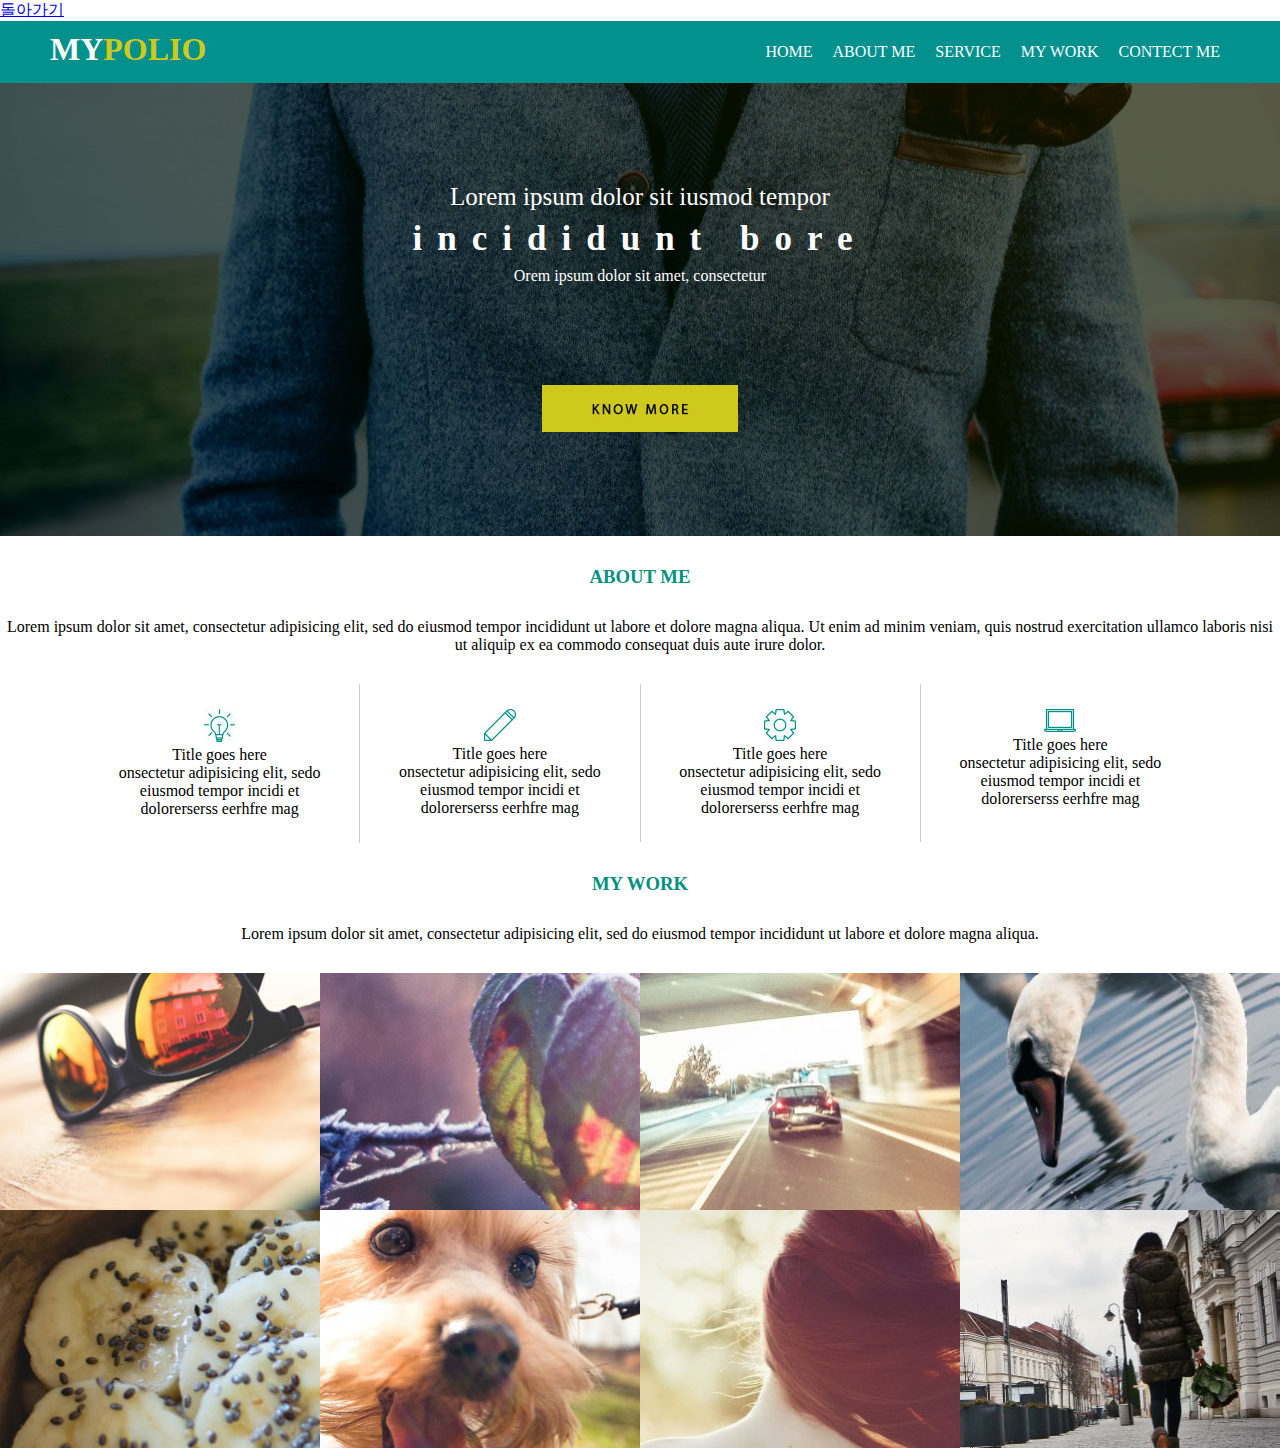
<file: layout2.html>
<!DOCTYPE html>
<html>
    <head>
            <a href="index.html">돌아가기</a><br />
        <title>layout2</title>
        <meta charset="utf-8">
        <style>
            header{
                background-color:#02918c;
                color: white; /* 글자색은 상속 됩니다 */
                padding: 10px 50px; /* 상하 좌우 */
            }
            header>h1>span:nth-child(2){
                color: #cfc91d;
            }
            header>nav>ul{
                margin: 12px 0px;
            }
            header>h1{
                margin: 0px;
            }
            header>nav>ul>li{
                float: left;
                list-style: none;
                padding: 0px 10px;
            }
            #wrap{
                min-width: 1000px;
                max-width: 1920px;
                margin-right: auto;
                margin-left: auto;

            }
            .clear{
                clear: both; /* Float을 해제한다 */
                height: 0px; /* 높이 : 0 ; */
                overflow: hidden; /* 넘치면 ; 숨김 : */
                }
            .float_left{float: left;}
            .float_right{float: right;}
            #main_visual{
                /* height: 400px;*/
                background-image: url("images/layout2_visual.jpg");
                background-size : 100% auto; 
                background-size : cover;
                background-repeat: no-repeat;/* 반복 방식 */
                /* repeat no-repeat, repeat-x, repeat-y */
                background-color: black;
                background-position: 50% 50%;

                color: white;
                text-align: center;
                padding: 100px 0px; / /* 상하 좌우 */
            }
            #main_visual>h2{
                font-size: 35px;
                letter-spacing: 15px;
                margin: 8px 0px;
            }
            #top_title{
                font-size: 25px;
            }
            body{
                margin: 0px;
            }
            }
            #bottom_title{
                font-size: 15px;
            }
            #button_container{
                margin-top: 100px;
            }
            section{
                text-align: center;
            }
            section>h3{
                color: #029180;
                margin: 30px 0px; /* 상하 좌우 */
            }
            section>p{
                margin: 30px 0px; /* 상하 좌우 */
                padding:  0px 100 px; /* 상하 좌우 */
            }
            section>#about_list>li{
                float: left;
                list-style: none;
                width: 25%; /* 100 / 4 = 25% */
                width: calc(25% - (1px / 4 * 3) - 25px - 25px);
                
                border-right: solid 1px #ccc;
                padding: 25px;
            }
            section>#about_list>li:nth-child(4){
                border: none;
            }
            section #about_list{
                padding: 0px 80px; /* 상하 좌우 */
            }
            section dd{
                margin: 0px;
            }
            section>#work_list{
                padding: 0px;
                margin: 0px;
            }
            section>#work_list>li{
                float: left;
                list-style: none;
                width: 25%;
            }
            section>#work_list img{
                width: 100%; /* 내가 쓸 수 있는 공간 */
                display: inline; /* 기본 = 인라인 */
                display: block; /* 출력방식: 블룩 */
            }
        </style>
    </head>
    <body>
        <div id="wrap">
            <header>
                <h1 class="float_left">
                    <span>MY</span><span>POLIO</span>
                    <!-- dic span 의미를 가지고 있지 않은 구획 나누기 -->
                </h1>
                <nav class="float_right">
                    <ul>
                        <li>HOME</li>
                        <li>ABOUT ME</li>
                        <li>SERVICE</li>
                        <li>MY WORK</li>
                        <li>CONTECT ME</li>
                        <div class="clear"></div>
                    </ul>
                </nav>
                <div class="clear"></div>
            </header>
            <div id="main_visual">
                <div id="top_title">
                    Lorem ipsum dolor sit iusmod tempor
                </div>
                <h2>
                    incididunt bore
                </h2>
                <div id="bottom_title">
                    Orem ipsum dolor sit amet, consectetur
                </div>
                <div id="button_container">
                    <img src="images/layout2_button.jpg"/>
                </div>
            </div>
            <section>
                <h3>ABOUT ME</h3>
                <p>
                        Lorem ipsum dolor sit amet, consectetur adipisicing elit, sed do eiusmod tempor incididunt ut labore et
                        dolore magna aliqua. Ut enim ad minim veniam, quis nostrud exercitation ullamco laboris nisi ut aliquip ex ea
                        commodo consequat duis aute irure dolor.

                <p>
                <ul id="about_list">
                    <li>
                        <img src="images/layout2_icon1.jpg"/>
                        <dl>

                        </dt>Title goes here<dt>
                                <dd>
                             onsectetur adipisicing elit,
                              sedo eiusmod tempor incidi et dolorerserss eerhfre mag
                                </dd>
                        </dl>
                    </li>
                    <li>
                            <img src="images/layout2_icon2.jpg"/>
                            <dl>
    
                            </dt>Title goes here<dt>
                                    <dd>
                                 onsectetur adipisicing elit,
                                  sedo eiusmod tempor incidi et dolorerserss eerhfre mag
                                    </dd>
                            </dl>
                            <li>
                                    <img src="images/layout2_icon3.jpg"/>
                                    <dl>
            
                                    </dt>Title goes here<dt>
                                            <dd>
                                         onsectetur adipisicing elit,
                                          sedo eiusmod tempor incidi et dolorerserss eerhfre mag
                                            </dd>
                                    </dl>
                                </li>
                                <li>
                                        <img src="images/layout2_icon4.jpg"/>
                                        <dl>
                
                                        </dt>Title goes here<dt>
                                                <dd>
                                             onsectetur adipisicing elit,
                                              sedo eiusmod tempor incidi et dolorerserss eerhfre mag
                                                </dd>
                                        </dl>
                                    </li>
                                    <div class="clear"></div>
                </ul>
            </section>
            <section>
                <h3>MY WORK</h3>
                <p>
                    Lorem ipsum dolor sit amet,
                    consectetur adipisicing elit,
                    sed do eiusmod tempor
                    incididunt ut labore et dolore magna aliqua.
                </p>
                <ul id="work_list">
                    <li><img src="images/layout2_pic1.jpg"/></li>
                    <li><img src="images/layout2_pic2.jpg"/></li>
                    <li><img src="images/layout2_pic3.jpg"/></li>
                    <li><img src="images/layout2_pic4.jpg"/></li>
                    <li><img src="images/layout2_pic5.jpg"/></li>
                    <li><img src="images/layout2_pic6.jpg"/></li>
                    <li><img src="images/layout2_pic7.jpg"/></li>
                    <li><img src="images/layout2_pic8.jpg"/></li>
                    <div class="clear"></div>
                </ul>
            </section>
        </div>
    </body>
</html>
</file>
<file: default.css>
#id_external{
    color: red;
}
</file>
